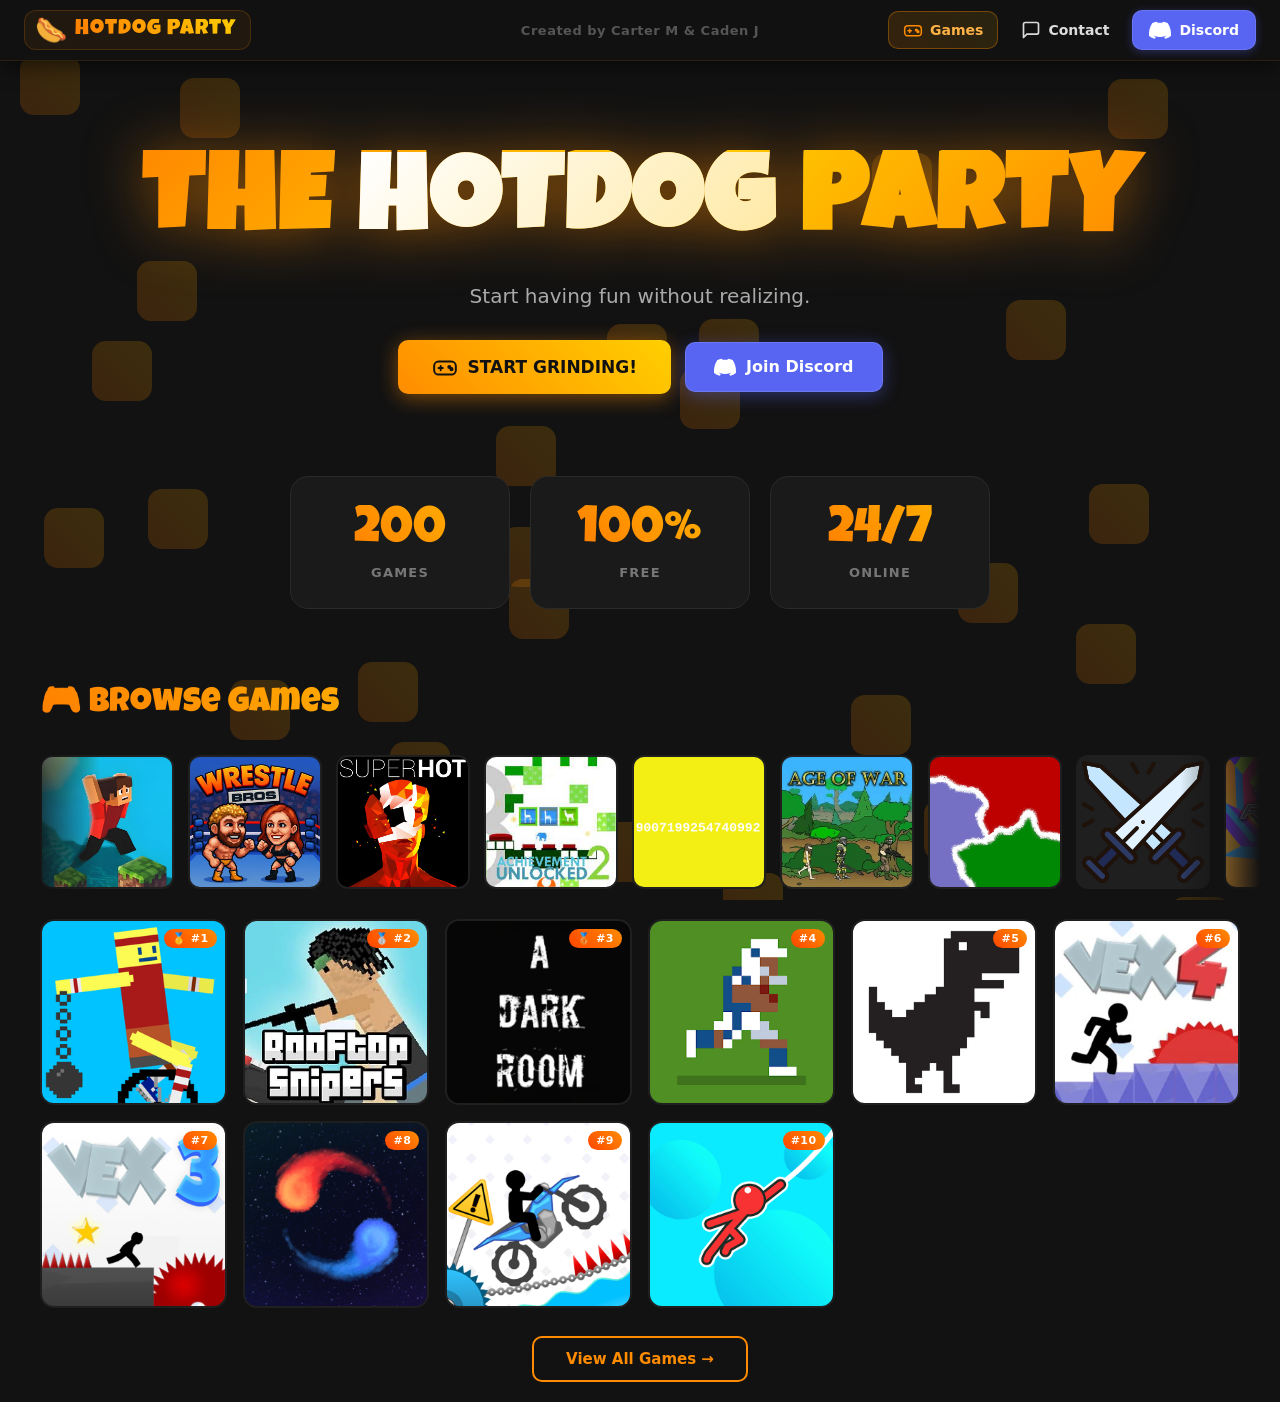
<file: index.html>
<!DOCTYPE html>
<html lang="en">
<head>
<meta charset="UTF-8">
<title>Hotdog Party</title>
<link rel="icon" href="favicon.png">
<link href="https://fonts.googleapis.com/css2?family=Luckiest+Guy&display=swap" rel="stylesheet">
<style>
body{margin:0;padding-top:90px;font-family:"Segoe UI",system-ui,sans-serif;background:#121212;color:white;overflow-x:hidden;}
.bg{position:fixed;top:0;left:0;width:100%;height:100%;z-index:-1;overflow:hidden;}
.shape{position:absolute;width:60px;height:60px;background:linear-gradient(45deg,#ff7b00,#ffae00);opacity:.18;border-radius:14px;animation:float 18s linear infinite;}
@keyframes float{0%{transform:translateY(0) rotate(0)}50%{transform:translateY(-70px) rotate(180deg)}100%{transform:translateY(0) rotate(360deg)}}

/* TOPBAR */
.topbar{position:fixed;top:0;left:0;width:100%;background:rgba(18,18,18,.97);backdrop-filter:blur(12px);padding:10px 24px;display:flex;align-items:center;justify-content:space-between;box-shadow:0 2px 24px rgba(0,0,0,.7);box-sizing:border-box;z-index:1000;border-bottom:1px solid rgba(255,140,0,.12);}
.top-center{position:absolute;left:50%;transform:translateX(-50%);font-size:13px;font-weight:600;color:#555;pointer-events:none;letter-spacing:.5px;}
.top-left{display:flex;align-items:center;cursor:pointer;background:rgba(255,140,0,.07);border:1px solid rgba(255,140,0,.18);border-radius:12px;padding:6px 14px 6px 10px;transition:.2s;text-decoration:none;}
.top-left:hover{background:rgba(255,140,0,.14);border-color:rgba(255,140,0,.35);box-shadow:0 0 14px rgba(255,140,0,.15);}
.logo-emoji{font-size:26px;animation:bounce 2s infinite;line-height:1;margin-right:8px;}
@keyframes bounce{0%,100%{transform:translateY(0)}50%{transform:translateY(-5px)}}
.header-text{font-family:'Luckiest Guy';font-size:22px;background:linear-gradient(45deg,#ff7b00,#ffcc00);-webkit-background-clip:text;-webkit-text-fill-color:transparent;letter-spacing:1px;}
.nav-right{display:flex;align-items:center;gap:8px;flex-wrap:wrap;}
.nav-btn{display:flex;align-items:center;gap:7px;padding:8px 14px;border-radius:10px;text-decoration:none;color:#ddd;font-weight:600;font-size:14px;transition:.2s;cursor:pointer;border:1px solid transparent;}
.nav-btn:hover{background:#1e1e1e;border-color:#333;color:white;}
.nav-btn svg{width:20px;height:20px;opacity:.85;}
.games-nav-btn{background:linear-gradient(45deg,rgba(255,140,0,.15),rgba(255,200,0,.1));border-color:rgba(255,140,0,.35)!important;color:#ffb347;font-weight:700;}
.games-nav-btn svg{opacity:1;color:#ff8c00;}
.games-nav-btn:hover{background:linear-gradient(45deg,rgba(255,140,0,.28),rgba(255,200,0,.18))!important;border-color:#ff8c00!important;color:#ffd000!important;box-shadow:0 0 14px rgba(255,140,0,.3);}
.discord-btn{display:flex;align-items:center;gap:8px;background:#5865F2;padding:8px 16px;border-radius:10px;color:white;text-decoration:none;font-weight:700;font-size:14px;border:1px solid rgba(255,255,255,.1);transition:.2s;box-shadow:0 2px 10px rgba(88,101,242,.35);}
.discord-btn svg{width:22px;height:22px;}
.discord-btn:hover{background:#ff8c00;box-shadow:0 0 16px rgba(255,140,0,.5);}

/* HOME */
.hero{text-align:center;padding:60px 20px 30px;}
.hero h1{font-family:'Luckiest Guy';font-size:clamp(56px,10vw,110px);margin:0;line-height:1.05;background:linear-gradient(135deg,#ff7b00 0%,#ffcc00 50%,#ff7b00 100%);-webkit-background-clip:text;-webkit-text-fill-color:transparent;filter:drop-shadow(0 4px 28px rgba(255,140,0,.5));letter-spacing:3px;}
.hero h1 .white{background:linear-gradient(135deg,#ffffff,#ffe8a0);-webkit-background-clip:text;-webkit-text-fill-color:transparent;}
.hero p{font-size:20px;color:#aaa;margin:18px 0 32px;}
.hero-btns{display:flex;gap:14px;justify-content:center;flex-wrap:wrap;align-items:center;}
.start-btn{display:inline-flex;align-items:center;padding:14px 34px;border:none;background:linear-gradient(45deg,#ff8c00,#ffd000);color:#111;font-weight:900;font-size:17px;border-radius:10px;cursor:pointer;transition:.2s;box-shadow:0 4px 20px rgba(255,140,0,.45);text-decoration:none;}
.start-btn:hover{transform:scale(1.06);box-shadow:0 6px 28px rgba(255,140,0,.65);}
.discord-hero-btn{display:inline-flex;align-items:center;gap:10px;padding:13px 28px;background:#5865F2;border:1px solid rgba(255,255,255,.12);border-radius:10px;color:#fff;font-weight:800;font-size:16px;text-decoration:none;transition:.2s;box-shadow:0 4px 18px rgba(88,101,242,.4);}
.discord-hero-btn svg{width:22px;height:22px;flex-shrink:0;}
.discord-hero-btn:hover{background:#ff8c00;box-shadow:0 6px 26px rgba(255,140,0,.5);transform:scale(1.05);}

.stats{display:flex;justify-content:center;gap:20px;flex-wrap:wrap;margin:52px 0 16px;}
.stat-card{background:#1a1a1a;border:1px solid #2a2a2a;border-radius:18px;padding:28px 44px;text-align:center;min-width:130px;transition:.25s;}
.stat-card:hover{border-color:#ff8c00;box-shadow:0 0 20px rgba(255,140,0,.2);transform:translateY(-4px);}
.stat-num{font-family:'Luckiest Guy';font-size:52px;background:linear-gradient(45deg,#ff7b00,#ffae00);-webkit-background-clip:text;-webkit-text-fill-color:transparent;line-height:1;}
.stat-label{font-size:13px;color:#777;margin-top:8px;font-weight:700;text-transform:uppercase;letter-spacing:1.2px;}

.section-title{font-family:'Luckiest Guy';font-size:34px;margin:54px 0 20px;background:linear-gradient(45deg,#ff7b00,#ffae00);-webkit-background-clip:text;-webkit-text-fill-color:transparent;display:inline-block;padding:0 40px;}

/* BELT */
.belt-wrapper{position:relative;overflow:hidden;margin:0;padding:10px 0;}
.belt-wrapper::before,.belt-wrapper::after{content:'';position:absolute;top:0;bottom:0;width:100px;z-index:2;pointer-events:none;}
.belt-wrapper::before{left:0;background:linear-gradient(to right,#121212 20%,transparent);}
.belt-wrapper::after{right:0;background:linear-gradient(to left,#121212 20%,transparent);}
.belt-track{display:flex;gap:14px;width:max-content;animation:beltScroll 80s linear infinite;padding:4px 40px;}
.belt-wrapper:hover .belt-track{animation-play-state:paused;}
@keyframes beltScroll{0%{transform:translateX(0)}100%{transform:translateX(-50%)}}
.belt-card{position:relative;width:130px;height:130px;border-radius:12px;overflow:hidden;cursor:pointer;background:#1f1f1f;flex-shrink:0;transition:.2s;border:2px solid transparent;text-decoration:none;display:block;}
.belt-card:hover{transform:scale(1.08);border-color:#ff8c00;box-shadow:0 0 16px rgba(255,140,0,.4);}
.belt-card img{width:100%;height:100%;object-fit:cover;}
.belt-title{position:absolute;bottom:0;width:100%;text-align:center;background:linear-gradient(to top,rgba(0,0,0,.88) 0%,rgba(0,0,0,.45) 60%,rgba(0,0,0,0) 100%);padding:26px 6px 7px;opacity:0;transition:.22s;font-size:12px;font-weight:600;box-sizing:border-box;color:white;}
.belt-card:hover .belt-title{opacity:1;}

/* FEATURED GRID */
.featured-grid{display:grid;grid-template-columns:repeat(auto-fill,minmax(160px,1fr));gap:16px;margin:16px 40px 28px;}
.featured-game{position:relative;aspect-ratio:1/1;border-radius:14px;overflow:hidden;cursor:pointer;background:#1f1f1f;transition:.22s;border:2px solid transparent;text-decoration:none;display:block;}
.featured-game:hover{transform:scale(1.06);border-color:#ff8c00;box-shadow:0 0 22px rgba(255,140,0,.38);}
.featured-game img{width:100%;height:100%;object-fit:cover;}
.featured-game .ftitle{position:absolute;bottom:0;width:100%;text-align:center;background:linear-gradient(to top,rgba(0,0,0,.88) 0%,rgba(0,0,0,.45) 50%,rgba(0,0,0,0) 100%);padding:32px 8px 10px;opacity:0;transition:.25s;font-weight:600;font-size:14px;box-sizing:border-box;color:white;}
.featured-game:hover .ftitle{opacity:1;}
.hot-badge{position:absolute;top:8px;right:8px;background:linear-gradient(45deg,#ff4500,#ff8c00);color:white;font-size:11px;font-weight:800;padding:3px 8px;border-radius:20px;text-transform:uppercase;letter-spacing:.5px;white-space:nowrap;}

.view-all-btn{display:block;width:fit-content;margin:8px auto 20px;padding:12px 32px;border:2px solid #ff8c00;background:transparent;color:#ff8c00;font-weight:700;font-size:15px;border-radius:10px;cursor:pointer;transition:.2s;text-decoration:none;}
.view-all-btn:hover{background:#ff8c00;color:#111;}

/* SCROLL TO TOP */
.scroll-top{position:fixed;bottom:28px;right:28px;width:46px;height:46px;background:linear-gradient(45deg,#ff8c00,#ffd000);border:none;border-radius:12px;cursor:pointer;display:flex;align-items:center;justify-content:center;box-shadow:0 4px 18px rgba(255,140,0,.5);opacity:0;pointer-events:none;transform:translateY(12px);transition:opacity .25s,transform .25s;z-index:999;}
.scroll-top.visible{opacity:1;pointer-events:auto;transform:translateY(0);}
.scroll-top:hover{transform:translateY(-3px);box-shadow:0 6px 24px rgba(255,140,0,.7);}
.scroll-top svg{width:22px;height:22px;color:#111;pointer-events:none;}
</style>
</head>
<body>

<div class="bg" id="bg"></div>

<div class="topbar">
  <div class="top-center">Created by Carter M & Caden J</div>
  <a class="top-left" href="index.html">
    <div class="logo-emoji">🌭</div>
    <div class="header-text">Hotdog Party</div>
  </a>
  <div class="nav-right">
    <a class="nav-btn games-nav-btn" href="games.html">
      <svg viewBox="0 0 24 24" fill="none" stroke="currentColor" stroke-width="1.8" stroke-linecap="round" stroke-linejoin="round"><rect x="2" y="7" width="20" height="12" rx="4"/><path d="M8 11v4M6 13h4"/><circle cx="16" cy="12" r="1" fill="currentColor"/><circle cx="18" cy="14" r="1" fill="currentColor"/></svg>
      Games
    </a>
    <a class="nav-btn" href="contact.html">
      <svg viewBox="0 0 24 24" fill="none" stroke="white" stroke-width="2" stroke-linecap="round" stroke-linejoin="round"><path d="M21 15a2 2 0 01-2 2H7l-4 4V5a2 2 0 012-2h14a2 2 0 012 2z"/></svg>
      Contact
    </a>
    <a href="https://discord.gg/3y28DJYaVY" target="_blank" class="discord-btn">
      <svg viewBox="0 0 127.14 96.36"><path fill="white" d="M107.7,8.07A105.15,105.15,0,0,0,81.47,0a72.06,72.06,0,0,0-3.36,6.83A97.68,97.68,0,0,0,49,6.83,72.37,72.37,0,0,0,45.64,0,105.89,105.89,0,0,0,19.39,8.09C2.79,33.64-1.71,58.52.54,83.06a105.73,105.73,0,0,0,32.17,16.3,77.7,77.7,0,0,0,6.89-11.14,68.42,68.42,0,0,1-10.85-5.18c.91-.67,1.8-1.36,2.66-2.07a75.48,75.48,0,0,0,64.32,0c.87.71,1.76,1.4,2.66,2.07a68.68,68.68,0,0,1-10.87,5.19,77.23,77.23,0,0,0,6.9,11.13A105.25,105.25,0,0,0,126.6,83C129.2,54.59,122.2,30,107.7,8.07Z"/></svg>
      Discord
    </a>
  </div>
</div>

<div class="hero">
  <h1>THE <span class="white">HOTDOG</span> PARTY</h1>
  <p>Start having fun without realizing.</p>
  <div class="hero-btns">
    <a class="start-btn" href="games.html">
      <svg viewBox="0 0 24 24" fill="none" stroke="currentColor" stroke-width="1.8" stroke-linecap="round" stroke-linejoin="round" style="width:26px;height:26px;vertical-align:middle;margin-right:10px;color:#111"><rect x="2" y="7" width="20" height="12" rx="4"/><path d="M8 11v4M6 13h4"/><circle cx="16" cy="12" r="1" fill="#111"/><circle cx="18" cy="14" r="1" fill="#111"/></svg>
      START GRINDING!
    </a>
    <a href="https://discord.gg/3y28DJYaVY" target="_blank" class="discord-hero-btn">
      <svg viewBox="0 0 127.14 96.36"><path fill="white" d="M107.7,8.07A105.15,105.15,0,0,0,81.47,0a72.06,72.06,0,0,0-3.36,6.83A97.68,97.68,0,0,0,49,6.83,72.37,72.37,0,0,0,45.64,0,105.89,105.89,0,0,0,19.39,8.09C2.79,33.64-1.71,58.52.54,83.06a105.73,105.73,0,0,0,32.17,16.3,77.7,77.7,0,0,0,6.89-11.14,68.42,68.42,0,0,1-10.85-5.18c.91-.67,1.8-1.36,2.66-2.07a75.48,75.48,0,0,0,64.32,0c.87.71,1.76,1.4,2.66,2.07a68.68,68.68,0,0,1-10.87,5.19,77.23,77.23,0,0,0,6.9,11.13A105.25,105.25,0,0,0,126.6,83C129.2,54.59,122.2,30,107.7,8.07Z"/></svg>
      Join Discord
    </a>
  </div>
</div>

<div class="stats">
  <div class="stat-card"><div class="stat-num" id="stat-games">60+</div><div class="stat-label">Games</div></div>
  <div class="stat-card"><div class="stat-num">100%</div><div class="stat-label">Free</div></div>
  <div class="stat-card"><div class="stat-num">24/7</div><div class="stat-label">Online</div></div>
</div>

<div class="section-title">🎮 Browse Games</div>
<div class="belt-wrapper"><div class="belt-track" id="belt-track"></div></div>

<div class="featured-grid" id="featured-games"></div>
<a class="view-all-btn" href="games.html">View All Games →</a>

<button class="scroll-top" id="scrollTopBtn" onclick="window.scrollTo({top:0,behavior:'smooth'})">
  <svg viewBox="0 0 24 24" fill="none" stroke="currentColor" stroke-width="2.5" stroke-linecap="round" stroke-linejoin="round"><polyline points="18 15 12 9 6 15"/></svg>
</button>

<script>
const FB_URL = "https://hotdog-party-61e77-default-rtdb.firebaseio.com/plays"

function shuffle(arr) { return [...arr].sort(() => Math.random() - 0.5) }

function gameURL(game) {
  return "game.html?path=" + encodeURIComponent(game.path) +
         "&name=" + encodeURIComponent(game.name) +
         "&icon=" + encodeURIComponent(game.icon)
}

function renderBelt(games) {
  const track = document.getElementById("belt-track")
  const items = [...shuffle(games), ...shuffle(games)]
  track.innerHTML = items.map(game =>
    `<a class="belt-card" href="${gameURL(game)}">
      <img src="${game.icon}" alt="${game.name}">
      <div class="belt-title">${game.name}</div>
    </a>`
  ).join("")
}

function renderFeatured(games) {
  const container = document.getElementById("featured-games")
  container.innerHTML = ""
  games.slice(0, 10).forEach((game, i) => {
    const badge = i === 0 ? '<div class="hot-badge">🥇 #1</div>'
                : i === 1 ? '<div class="hot-badge">🥈 #2</div>'
                : i === 2 ? '<div class="hot-badge">🥉 #3</div>'
                : `<div class="hot-badge">#${i+1}</div>`
    const a = document.createElement("a")
    a.className = "featured-game"
    a.href = gameURL(game)
    a.innerHTML = `<img src="${game.icon}">${badge}<div class="ftitle">${game.name}</div>`
    container.appendChild(a)
  })
}

async function loadGames() {
  try {
    const res = await fetch("games.json")
    const games = await res.json()
    document.getElementById("stat-games").textContent = games.length
    renderBelt(games)

    try {
      const lbRes = await fetch(FB_URL + ".json")
      const lbData = await lbRes.json()
      if (lbData) {
        const featured = Object.values(lbData)
          .filter(e => e && e.count && e.path)
          .sort((a, b) => b.count - a.count)
          .map(e => games.find(g => g.path === e.path))
          .filter(Boolean)
          .slice(0, 10)
        renderFeatured(featured)
      } else {
        renderFeatured(shuffle(games).slice(0, 10))
      }
    } catch {
      renderFeatured(shuffle(games).slice(0, 10))
    }
  } catch(e) {
    console.error("Could not load games.json:", e)
  }
}

loadGames()

// Background shapes
const bg = document.getElementById("bg")
for (let i = 0; i < 30; i++) {
  const shape = document.createElement("div")
  shape.className = "shape"
  shape.style.left = Math.random() * 100 + "%"
  shape.style.top = Math.random() * 100 + "%"
  shape.style.animationDuration = (Math.random() * 20 + 10) + "s"
  bg.appendChild(shape)
}

window.addEventListener("scroll", () => {
  document.getElementById("scrollTopBtn").classList.toggle("visible", window.scrollY > 300)
})
</script>
</body>
</html>
</file>
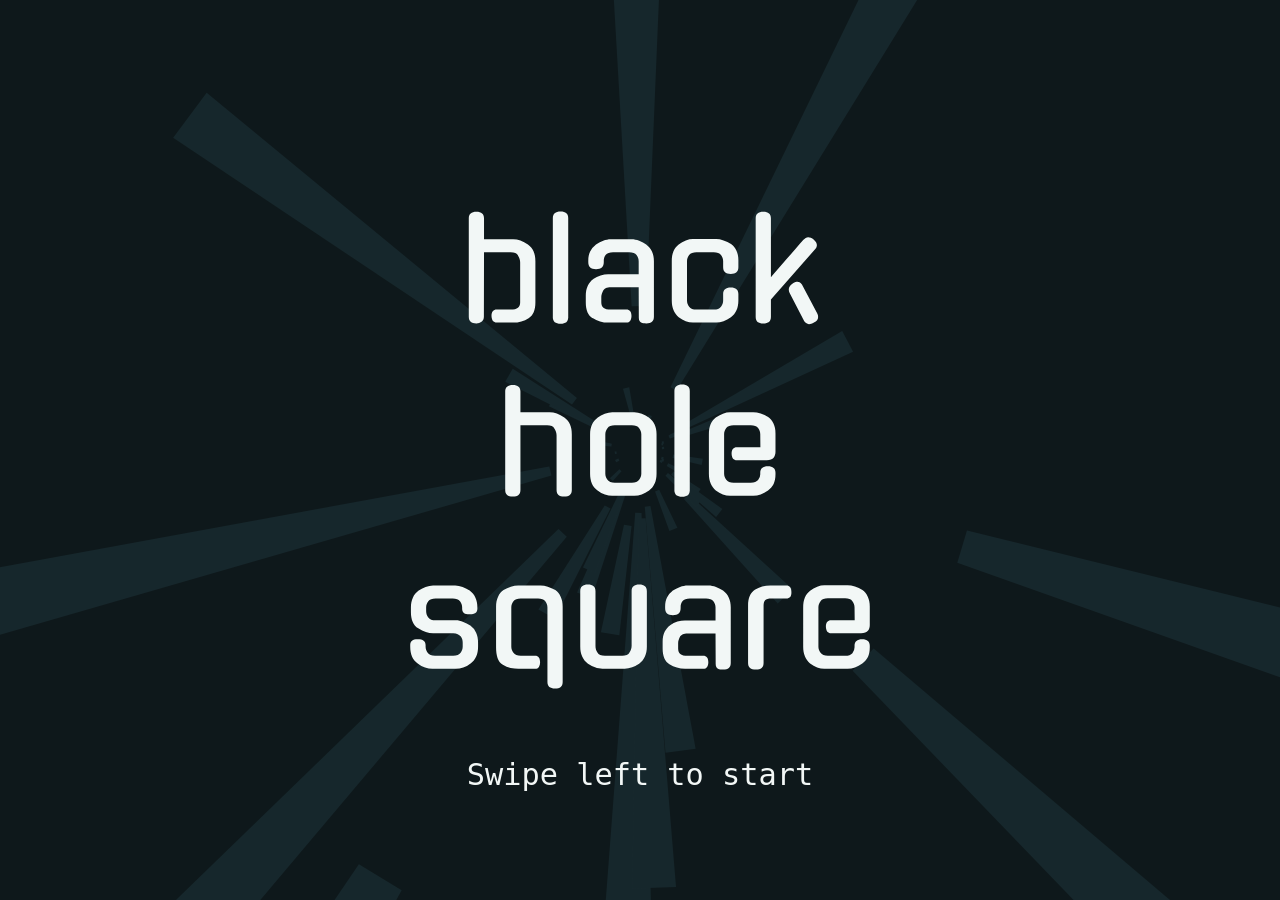
<file: games/blackholesquare/index.html>
<!DOCTYPE html>
<html lang="en">
  <head>
    <meta charset="utf-8" />
    <title>Black Hole Square</title>
    <meta name="description" content="Clean the universe!" />
    <meta name="author" content="Quinten" />
    <meta name="monetization" content="$ilp.uphold.com/N3GyWXpENLq4" />
    <meta name="viewport" content="initial-scale=1,width=device-width" />
    <link rel="manifest" href="manifest.json" />
    <meta name="theme-color" content="#0E181B" />
    <meta name="apple-mobile-web-app-capable" content="yes" />
    <meta name="apple-mobile-web-app-status-bar-style" content="black-translucent" />
    <link rel="icon" type="image/png" href="icon.png" />
    <link rel="apple-touch-icon" href="icon.png" />
    <style>
      body {
        background-color: #0e181b;
        margin: 0;
      }
      canvas {
        display: block;
      }
    </style>
  </head>
  <body>
    <script>
      (() => {
        var e = {
            2895: (e, t, a) => {
              var o = {
                "./arrowdown.json": 7882,
                "./arrowleft.json": 926,
                "./arrowright.json": 8166,
                "./arrowup.json": 947,
                "./bgcut.json": 9192,
                "./blackhole.json": 7761,
                "./blanksquare.json": 2492,
                "./canvas.json": 3961,
                "./fillrect.json": 8298,
                "./home.json": 4999,
                "./levels.json": 9387,
                "./maintitle.json": 8537,
                "./mask.json": 4726,
                "./neutronstar.json": 2318,
                "./pointer.json": 7865,
                "./position.json": 9043,
                "./progress.json": 511,
                "./puzzle.json": 37,
                "./size.json": 1736,
                "./state.json": 4135,
                "./statemachine.json": 9094,
                "./text.json": 8054,
                "./tunnel.json": 7893,
                "./xsquare.json": 2224,
              };
              function r(e) {
                var t = s(e);
                return a(t);
              }
              function s(e) {
                if (!a.o(o, e)) {
                  var t = new Error("Cannot find module '" + e + "'");
                  throw ((t.code = "MODULE_NOT_FOUND"), t);
                }
                return o[e];
              }
              (r.keys = function () {
                return Object.keys(o);
              }),
                (r.resolve = s),
                (e.exports = r),
                (r.id = 2895);
            },
            588: (e, t, a) => {
              "use strict";
              let o = {};
              var r;
              (r = a(106)).keys().forEach((e) => {
                let t = e.replace(/\.\/([^\/]+)\.js$/, "$1");
                o[t] = r(e).default;
              });
              const s = Object.freeze({
                process: (e, t, a, r) => {
                  t.forEach((t) => {
                    let s = e[t];
                    Object.keys(s).forEach((t) => {
                      void 0 !== o[t] && o[t].update(e, s, a, r);
                    });
                  });
                },
              });
              let n = {};
              ((e) => {
                e.keys().forEach((t) => {
                  let a = t.replace(/\.\/([^\/]+)\.js$/, "$1");
                  n[a] = e(t).default;
                });
              })(a(8293));
              let i = {};
              ((e) => {
                e.keys().forEach((t) => {
                  let a = t.replace(/\.\/([^\/]+)\.js$/, "$1");
                  i[a] = e(t).default;
                });
              })(a(2098));
              const c = Object.freeze({
                process: (e, t, a, o, r) => {
                  t.forEach((t) => {
                    let s = e[t];
                    a.save(),
                      a.scale(e.game.canvas.zoom, e.game.canvas.zoom),
                      Object.keys(s).forEach((t) => {
                        void 0 !== i[t] && i[t].transform(e, s, a, o, r);
                      }),
                      Object.keys(s).forEach((t) => {
                        void 0 !== n[t] && n[t].draw(e, s, a, o, r);
                      }),
                      a.restore();
                  });
                },
              });
              let l = 1,
                u = 1,
                p = 0,
                d = 0,
                h = 0,
                v = 0;
              const f = Object.freeze({
                resize: (e, t) => {
                  (h === window.innerWidth && v === window.innerHeight) ||
                    ((h = window.innerWidth),
                    (v = window.innerHeight),
                    (t.style.width = h + "px"),
                    (t.style.height = v + "px"),
                    (t.width = h * window.devicePixelRatio),
                    (t.height = v * window.devicePixelRatio),
                    (e.canvas.w = t.width),
                    (e.canvas.h = t.height),
                    (l = e.canvas.tW / e.canvas.tH),
                    (u = e.canvas.w / e.canvas.h),
                    l < u
                      ? ((e.canvas.zoom = e.canvas.h / e.canvas.tH), (e.canvas.gH = e.canvas.tH), (e.canvas.gW = (e.canvas.tH * e.canvas.w) / e.canvas.h))
                      : ((e.canvas.zoom = e.canvas.w / e.canvas.tW), (e.canvas.gW = e.canvas.tW), (e.canvas.gH = (e.canvas.tW * e.canvas.h) / e.canvas.w)),
                    (p = (e.canvas.gW - e.canvas.tW) / 2),
                    (d = (e.canvas.gH - e.canvas.tH) / 2),
                    (e.canvas.gX = p),
                    (e.canvas.gY = d));
                },
              });
              var g = a(5378);
              const m = Object.freeze({
                add: (e, t) => {
                  let a,
                    o,
                    r,
                    s,
                    n,
                    i,
                    c = e.pointer,
                    l = !1,
                    u = (e, t) => {
                      (c.x = e), (c.y = t), (c.downX = e), (c.downY = t), (c.justDown = !0), (c.isDown = !0), (l = !1);
                    },
                    p = (e, t) => {
                      (c.x = e), (c.y = t);
                    },
                    d = (e, t) => {
                      l ? (l = !1) : ((c.x = e), (c.y = t), (c.justUp = !0), (c.isDown = !1));
                    };
                  t.addEventListener("mousedown", (c) => {
                    (a = t.getBoundingClientRect()), (o = a.left), (r = a.top), (s = e.canvas.zoom / window.devicePixelRatio), (n = (c.clientX - o) / s), (i = (c.clientY - r) / s), u(n, i);
                  }),
                    t.addEventListener("touchstart", (c) => {
                      c.preventDefault(),
                        (a = t.getBoundingClientRect()),
                        (o = a.left),
                        (r = a.top),
                        (s = e.canvas.zoom / window.devicePixelRatio),
                        (n = (c.changedTouches[0].clientX - o) / s),
                        (i = (c.changedTouches[0].clientY - r) / s),
                        u(n, i),
                        g.Z.playSong({ melody: ["8-"] });
                    }),
                    t.addEventListener("mousemove", (c) => {
                      (a = t.getBoundingClientRect()), (o = a.left), (r = a.top), (s = e.canvas.zoom / window.devicePixelRatio), (n = (c.clientX - o) / s), (i = (c.clientY - r) / s), p(n, i);
                    }),
                    t.addEventListener("touchmove", (c) => {
                      c.preventDefault(),
                        (a = t.getBoundingClientRect()),
                        (o = a.left),
                        (r = a.top),
                        (s = e.canvas.zoom / window.devicePixelRatio),
                        (n = (c.changedTouches[0].clientX - o) / s),
                        (i = (c.changedTouches[0].clientY - r) / s),
                        p(n, i);
                    }),
                    t.addEventListener("mouseup", (c) => {
                      (a = t.getBoundingClientRect()), (o = a.left), (r = a.top), (s = e.canvas.zoom / window.devicePixelRatio), (n = (c.clientX - o) / s), (i = (c.clientY - r) / s), d(n, i);
                    }),
                    t.addEventListener("touchend", (c) => {
                      c.preventDefault(), (a = t.getBoundingClientRect()), (o = a.left), (r = a.top), (s = e.canvas.zoom / window.devicePixelRatio), (n = c.changedTouches[0].clientX / s), (i = c.changedTouches[0].clientY / s), d(n, i);
                    }),
                    t.addEventListener("mouseout", (e) => {
                      c.isDown && ((c.justUp = !0), (c.isDown = !1));
                    }),
                    t.addEventListener("mouseenter", (e) => {
                      l = !0;
                    });
                },
              });
              var z = a(8520);
              document.monetization &&
                document.monetization.addEventListener("monetizationstart", (e) => {
                  z.Z.save("payed", !0);
                });
              const x = Object.freeze({
                  setup: (e) => {
                    let t,
                      a = e.game,
                      o = document.createElement("canvas");
                    t = o.getContext("2d");
                    let r = document.querySelector(a.canvas.parentSelector);
                    f.resize(a, o), r.appendChild(o), m.add(a, o);
                    let n = 0,
                      i = 0,
                      l = (r) => {
                        (i = r - n), (n = r), f.resize(a, o);
                        let u = a.pointer.pointing;
                        a.pointer.pointing = !1;
                        let p = [],
                          d = [];
                        a.statemachine.active.forEach((t) => {
                          let a = e[t];
                          void 0 !== a.state && ((p = [...p, ...a.state.updates]), (d = [...d, ...a.state.draws]));
                        }),
                          s.process(e, p, r, i),
                          (a.pointer.justDown = !1),
                          (a.pointer.justUp = !1),
                          u && !a.pointer.pointing ? (o.style.cursor = "default") : !u && a.pointer.pointing && (o.style.cursor = "pointer"),
                          t.clearRect(0, 0, a.canvas.w, a.canvas.h),
                          c.process(e, d, t, r, i),
                          requestAnimationFrame(l);
                      };
                    l(0);
                  },
                }),
                w = JSON.parse(
                  '{"game":{"canvas":{"w":320,"h":416,"tW":320,"tH":416,"gW":320,"gH":416,"oX":-13312,"oY":48,"gX":0,"gY":48,"zoom":1,"parentSelector":"body"},"statemachine":{"active":["level","controls"]},"pointer":{"x":0,"y":0,"justDown":false,"justUp":false,"isDown":false},"levels":{"sequence":["titlescreen","startscreen","click","wait","push","move","tango","substitute","wander","double","conflict","extract","grab","twin","snare","sink","support","ad"],"wm":["titlescreen","startscreen","click","wait","push","move","tango","substitute","wander","double","conflict","extract","grab","twin","snare","sink","support","ty","snatch","swivel","turmoil","end"],"current":0}},"titlescreen":{"puzzle":{"grid":[],"init":true,"taps":"","text":["","","","","","","","","","","","","","Swipe left to start"],"lT":" ","rT":" ","noBoard":true}},"maintitle":{"maintitle":{},"position":{"x":-160,"y":-208,"origin":"center"}},"startscreen":{"puzzle":{"grid":[],"init":true,"taps":"","text":["Welcome to Black Hole Square!","Clean up all the other squares","in the universe. Just tap them","and see what happens.","","Swipe right to reset a puzzle","or go back to the old ones.","Swipe left to skip a puzzle.","","Swipe left for first puzzle!"],"lT":"Wrong way","rT":"Let\'s puzzle"}},"ad":{"puzzle":{"grid":[],"init":true,"taps":"","text":["The edge of the universe...","","Thank you for playing!","","Did you know you could","unlock 3 bonus puzzles","when you support this game","through Web Monetization?"],"rT":"Not too dark here"}},"ty":{"puzzle":{"grid":[],"init":true,"taps":"","text":["Thank you","for supporting this game","through Web Monetization.","","The next 3 puzzles are only","for WM supporters.","","Swipe left for bonus puzzles"],"lT":"Free puzzles","rT":"Bonus puzzles"}},"end":{"puzzle":{"grid":[],"init":true,"taps":"","text":["The edge of the universe...","","Thank you for playing!"],"rT":"Just dark here"}},"substitute":{"puzzle":{"grid":[0,0,0,0,0,0,0,0,6,0,0,0,0,5,2,2,1,0,0,0,1,2,0,0,0,0,0,1,0,0,0,0,0,0,0,0],"init":true,"taps":6}},"double":{"puzzle":{"grid":[0,0,0,0,0,0,0,0,0,0,0,0,0,1,2,7,7,0,0,0,4,0,0,0,0,0,0,0,0,0,0,0,0,0,0,0],"init":true,"taps":5}},"move":{"puzzle":{"grid":[0,0,0,0,0,0,0,0,6,0,0,0,0,0,2,0,0,0,0,1,2,2,7,0,0,0,1,0,0,0,0,0,0,0,0,0],"init":true,"taps":5}},"click":{"puzzle":{"grid":[0,0,0,0,0,0,0,0,5,0,1,0,0,0,0,0,0,0,0,0,0,0,0,0,0,1,0,7,0,0,0,0,0,0,0,0],"init":true,"taps":4}},"wait":{"puzzle":{"grid":[0,0,0,0,0,0,0,0,5,0,1,0,0,0,0,0,0,0,0,0,0,0,0,0,0,0,0,4,0,0,0,0,0,0,0,0],"init":true,"taps":5}},"push":{"puzzle":{"grid":[0,0,0,0,0,0,0,0,0,1,0,0,0,0,0,2,0,0,0,5,0,0,1,0,0,0,4,0,0,0,0,0,0,0,0,0],"init":true,"taps":6}},"extract":{"puzzle":{"grid":[0,0,0,0,0,0,0,0,6,0,0,0,0,0,2,0,0,0,0,0,3,7,0,0,0,0,1,0,0,0,0,0,0,0,0,0],"init":true,"taps":5}},"grab":{"puzzle":{"grid":[0,0,0,0,0,0,0,0,0,0,1,0,0,0,0,0,2,0,5,3,2,2,2,1,0,0,0,4,0,0,0,0,0,0,0,0],"init":true,"taps":9}},"snare":{"puzzle":{"grid":[0,0,0,0,0,0,0,6,1,6,1,0,5,2,3,3,2,1,0,1,4,1,4,0,0,0,0,0,0,0,0,0,0,0,0,0],"init":true,"taps":9}},"twin":{"puzzle":{"grid":[0,0,0,0,0,0,0,0,1,0,0,0,0,5,2,0,0,0,0,0,3,7,0,0,0,1,2,3,7,0,0,0,4,0,0,0],"init":true,"taps":11}},"tango":{"puzzle":{"grid":[0,0,0,0,0,0,0,0,1,0,0,0,0,5,6,0,0,0,0,0,0,4,7,0,0,0,0,1,0,0,0,0,0,0,0,0],"init":true,"taps":6}},"snatch":{"puzzle":{"grid":[0,0,0,0,0,0,0,6,0,0,0,0,0,5,3,3,7,0,0,0,0,0,8,0,0,0,0,0,4,0,0,0,0,0,0,0],"init":true,"taps":12}},"turmoil":{"puzzle":{"grid":[0,6,0,0,6,0,0,2,0,0,8,0,0,0,3,7,0,0,0,0,5,5,0,0,8,0,0,0,0,2,4,0,0,0,0,4],"init":true,"taps":20}},"sink":{"puzzle":{"grid":[0,0,0,0,0,0,0,0,0,6,0,0,0,0,5,0,0,0,0,0,0,8,0,0,0,0,5,0,0,0,0,0,0,0,0,0],"init":true,"taps":6}},"swivel":{"puzzle":{"grid":[0,0,6,0,0,0,0,0,6,8,0,0,0,0,0,0,3,7,5,2,0,0,0,0,0,0,0,8,0,0,0,0,0,4,0,0],"init":true,"taps":14}},"wander":{"puzzle":{"grid":[0,0,0,0,1,0,1,0,2,0,0,0,0,6,0,0,0,0,0,5,0,0,7,0,0,0,0,4,0,1,0,1,0,0,0,0],"init":true,"taps":15}},"support":{"puzzle":{"grid":[0,0,0,0,0,0,0,1,0,0,0,0,0,0,7,0,0,0,0,0,0,0,0,0,0,1,0,8,7,0,0,0,4,0,0,0],"init":true,"taps":8}},"conflict":{"puzzle":{"grid":[0,0,0,0,0,0,0,0,0,6,0,0,0,1,2,5,0,0,0,0,0,7,2,1,0,0,0,4,0,0,0,0,0,1,0,0],"init":true,"taps":10}},"level":{"state":{"draws":[],"updates":["titlescreen"]}},"controls":{"state":{"draws":["bgcut","bgout","feedback","tunnel","tapstext","titletext","progress"],"updates":["progress"]}},"tapstext":{"position":{"x":296,"y":44,"origin":"game"},"text":{"text":"","align":"right"}},"titletext":{"position":{"x":24,"y":44,"origin":"game"},"text":{"text":""}},"feedback":{"position":{"x":0,"y":0,"origin":"center"},"text":{"text":"","align":"center","behind":true,"base":"middle"}},"bgcut":{"position":{"x":16,"y":64,"origin":"game"},"bgcut":{"fill":"#1F363D"}},"bgout":{"position":{"x":16,"y":68,"origin":"game"},"bgcut":{"fill":"#16272C"}},"tunnel":{"tunnel":{"fill":"#16272C"}},"progress":{"position":{"x":0,"y":160,"origin":"center"},"progress":{"dots":[]}}}'
                );
              let y = z.Z.load("current");
              if (void 0 !== y) {
                w.game.levels.current = y;
                let e = (z.Z.load("payed") ? w.game.levels.wm : w.game.levels.sequence)[y];
                w.level.state.updates = [e];
              }
              x.setup(w),
                "serviceWorker" in navigator &&
                  window.addEventListener("load", (e) => {
                    navigator.serviceWorker.register("./sw.js").then(
                      (e) => {},
                      (e) => {}
                    );
                  });
            },
            8520: (e, t, a) => {
              "use strict";
              a.d(t, { Z: () => n });
              const o = JSON.parse('{"u2":"Black Hole Square"}');
              let r = {},
                s = localStorage.getItem(o.u2 + " Data");
              null !== s && (r = JSON.parse(s));
              const n = Object.freeze({
                save: (e, t) => {
                  (r[e] = t), localStorage.setItem(o.u2 + " Data", JSON.stringify(r));
                },
                load: (e) => r[e],
              });
            },
            6988: (e, t, a) => {
              "use strict";
              a.r(t), a.d(t, { default: () => r });
              var o = a(8657);
              const r = Object.freeze({
                draw: (e, t, a) => {
                  o.default.draw(e, t, a);
                  let r = new Path2D(
                    "M24 25.757l-9.879-9.878a3 3 0 00-4.242 4.242l12 12 .027.028a3.003 3.003 0 003.323.588l.034-.015.034-.016.033-.016.033-.017.032-.017.033-.017.032-.018.033-.018.032-.019.031-.019.032-.019.032-.02.031-.021.031-.02.031-.022.031-.021.03-.022.03-.023.03-.023.03-.023.03-.024.029-.024.029-.025.029-.025.028-.025.029-.026.028-.027.028-.026.027-.028 12-12a3 3 0 00-4.242-4.242L24 25.757z"
                  );
                  (a.fillStyle = "#878e88"), a.fill(r);
                },
              });
            },
            8702: (e, t, a) => {
              "use strict";
              a.r(t), a.d(t, { default: () => r });
              var o = a(8657);
              const r = Object.freeze({
                draw: (e, t, a) => {
                  o.default.draw(e, t, a);
                  let r = new Path2D(
                    "M13.879 19.879l-.028.027a3.003 3.003 0 00-.49 3.521l.018.033.018.033.019.032.019.031.019.032.02.032.021.031.02.031.022.031.021.031.022.03.023.03.023.03.023.03.024.03.024.029.025.029.025.029.025.028.026.029.027.028.026.028.028.027 12 12a3 3 0 004.242-4.242L20.243 22l9.878-9.879a3 3 0 00-4.242-4.242l-12 12z"
                  );
                  (a.fillStyle = "#878e88"), a.fill(r);
                },
              });
            },
            3515: (e, t, a) => {
              "use strict";
              a.r(t), a.d(t, { default: () => r });
              var o = a(8657);
              const r = Object.freeze({
                draw: (e, t, a) => {
                  o.default.draw(e, t, a);
                  let r = new Path2D(
                    "M27.757 22l-9.878 9.879a3 3 0 004.242 4.242l12-12a3 3 0 00.364-3.802l-.022-.032-.021-.031-.022-.03-.023-.03-.023-.03-.023-.03-.024-.03-.024-.029-.025-.029-.025-.029-.025-.028-.026-.029-.027-.028-.026-.028-.028-.027-12-12a3 3 0 00-4.242 4.242L27.757 22z"
                  );
                  (a.fillStyle = "#878e88"), a.fill(r);
                },
              });
            },
            4666: (e, t, a) => {
              "use strict";
              a.r(t), a.d(t, { default: () => r });
              var o = a(8657);
              const r = Object.freeze({
                draw: (e, t, a) => {
                  o.default.draw(e, t, a);
                  let r = new Path2D(
                    "M22.507 11.397l-.035.021-.028.017-.032.019-.032.02-.031.021-.031.02-.031.022-.031.021-.03.022-.03.023-.03.023-.03.023-.03.024-.029.024-.029.025-.029.025-.028.025-.029.026-.028.027-.028.026-.027.028-12 12a3 3 0 004.242 4.242L24 18.243l9.879 9.878a3 3 0 004.242-4.242l-12-12a3.002 3.002 0 00-3.614-.482z"
                  );
                  (a.fillStyle = "#878e88"), a.fill(r);
                },
              });
            },
            833: (e, t, a) => {
              "use strict";
              a.r(t), a.d(t, { default: () => o });
              const o = Object.freeze({
                draw: (e, t, a) => {
                  a.globalCompositeOperation = "destination-over";
                  let o = new Path2D("M6 288h276c3.311 0 6-2.689 6-6V6c0-3.311-2.689-6-6-6H6C2.689 0 0 2.689 0 6v276c0 3.311 2.689 6 6 6z");
                  (a.fillStyle = t.bgcut.fill), a.fill(o);
                },
              });
            },
            8622: (e, t, a) => {
              "use strict";
              a.r(t), a.d(t, { default: () => o });
              const o = Object.freeze({
                draw: (e, t, a) => {
                  let o = new Path2D("M44 12c0-3.311-2.689-6-6-6H10c-3.311 0-6 2.689-6 6v28c0 3.311 2.689 6 6 6h28c3.311 0 6-2.689 6-6V12z");
                  (a.fillStyle = "#000"), a.fill(o), (o = new Path2D("M4 16c0-3.311 2.689-6 6-6h28c3.311 0 6 2.689 6 6v-4c0-3.311-2.689-6-6-6H10c-3.311 0-6 2.689-6 6v4z")), (a.fillStyle = "#16272C"), a.fill(o);
                },
              });
            },
            8657: (e, t, a) => {
              "use strict";
              a.r(t), a.d(t, { default: () => o });
              const o = Object.freeze({
                draw: (e, t, a) => {
                  let o = t.clicked ? "#AECBD6" : "#c3dad5",
                    r = t.clicked ? "#C9DDE4" : "#f2f7f6",
                    s = new Path2D("M44 12c0-3.311-2.689-6-6-6H10c-3.311 0-6 2.689-6 6v28c0 3.311 2.689 6 6 6h28c3.311 0 6-2.689 6-6V12z");
                  (a.fillStyle = o), a.fill(s), (s = new Path2D("M44 8c0-3.311-2.689-6-6-6H10C6.689 2 4 4.689 4 8v28c0 3.311 2.689 6 6 6h28c3.311 0 6-2.689 6-6V8z")), (a.fillStyle = r), a.fill(s), t.clicked && (t.clicked = t.clicked - 1);
                },
              });
            },
            6768: (e, t, a) => {
              "use strict";
              a.r(t), a.d(t, { default: () => o });
              const o = Object.freeze({
                draw: (e, t, a) => {
                  let o = e.game.canvas.gW,
                    r = e.game.canvas.gH;
                  void 0 !== t.size && ((o = t.size.w), (r = t.size.h)), (a.fillStyle = t.fillrect.fill), a.fillRect(0, 0, o, r);
                },
              });
            },
            3273: (e, t, a) => {
              "use strict";
              a.r(t), a.d(t, { default: () => r });
              let o = [
                "M87.84 146.432c0 1.024-.362 1.792-1.088 2.304a4.02 4.02 0 01-2.368.768c-2.346 0-3.52-1.024-3.52-3.072v-45.44c0-2.048 1.174-3.072 3.52-3.072 2.347 0 3.52 1.024 3.52 3.072v9.6h13.504c2.176 0 4.438.81 6.784 2.432 2.304 1.622 3.456 4.182 3.456 7.68v19.072c0 3.542-1.045 5.974-3.136 7.296-2.09 1.366-4.48 2.048-7.168 2.048h-7.552c-1.536 0-2.346-1.002-2.432-3.008 0-2.005.81-3.008 2.432-3.008h6.4c1.579 0 2.71-.288 3.392-.864.683-.576 1.024-1.418 1.024-2.528V121.28c0-1.11-.341-2.176-1.024-3.2l.064.064c-.554-1.024-1.685-1.536-3.392-1.536H87.904l-.064 29.824z",
                "M126.816 146.624c0 2.006-1.173 3.008-3.52 3.008-2.39 0-3.584-1.002-3.584-3.008v-45.888c0-2.005 1.195-3.008 3.584-3.008 2.347 0 3.52 1.003 3.52 3.008v45.888z",
                "M145.312 149.12c-1.322 0-2.581-.181-3.776-.544a14.74 14.74 0 01-3.456-1.568v.064c-2.09-1.322-3.136-3.754-3.136-7.296v-3.136c0-1.75.31-3.274.928-4.576.619-1.301 1.483-2.336 2.592-3.104h-.064a12.458 12.458 0 013.392-1.632c1.195-.362 2.347-.544 3.456-.544h14.144v-5.952c0-1.066-.33-2.037-.992-2.912-.661-.874-1.781-1.312-3.36-1.312h-7.488c-1.621 0-2.741.395-3.36 1.184-.618.79-.928 1.718-.928 2.784v.512c0 2.219-1.194 3.328-3.584 3.328s-3.584-1.11-3.584-3.328v-.576c0-1.75.31-3.221.928-4.416a8.853 8.853 0 012.528-3.008h-.064a18.673 18.673 0 013.488-1.792c1.216-.47 2.379-.704 3.488-.704h9.728c1.067 0 2.208.235 3.424.704a16.903 16.903 0 013.424 1.792h-.064c1.11.81 1.963 1.867 2.56 3.168.598 1.302.896 2.806.896 4.512v25.664c0 2.048-1.173 3.072-3.52 3.072-.47 0-.906-.021-1.312-.064a2.611 2.611 0 01-1.088-.352 2.073 2.073 0 01-.768-.832c-.192-.362-.288-.842-.288-1.44l-.064-14.016h-12.928c-.938 0-1.664.107-2.176.32a2.598 2.598 0 00-1.216 1.024 23.491 23.491 0 00-.736 1.696 3.971 3.971 0 00-.224 1.376v2.496c0 1.11.33 1.952.992 2.528.662.576 1.803.864 3.424.864h7.168c1.579 0 2.368 1.003 2.368 3.008 0 .854-.192 1.568-.576 2.144-.384.576-.981.864-1.792.864h-8.384z",
                "M205.472 138.944c0 3.499-1.152 6.08-3.456 7.744-2.261 1.622-4.522 2.432-6.784 2.432H184.48c-2.261 0-4.458-.81-6.592-2.432-1.024-.853-1.813-1.93-2.368-3.232-.554-1.301-.832-2.805-.832-4.512v-18.24c0-3.456 1.067-6.016 3.2-7.68a15.287 15.287 0 013.296-1.824c1.13-.448 2.23-.672 3.296-.672h10.752c1.024 0 2.155.203 3.392.608 1.238.406 2.39.95 3.456 1.632 1.024.726 1.846 1.728 2.464 3.008.619 1.28.928 2.795.928 4.544v3.2c0 2.048-1.173 3.072-3.52 3.072-2.346 0-3.52-1.024-3.52-3.072v-2.752c0-1.066-.33-2.037-.992-2.912-.661-.874-1.781-1.312-3.36-1.312h-8c-1.578 0-2.698.438-3.36 1.312-.661.875-.992 1.846-.992 2.912v18.112c0 1.024.33 1.984.992 2.88.662.896 1.782 1.344 3.36 1.344h8c1.579 0 2.699-.448 3.36-1.344.662-.896.992-1.856.992-2.88v-2.944c0-2.005 1.174-3.008 3.52-3.008 2.347 0 3.52 1.003 3.52 3.008v3.008z",
                "M220.512 138.432v8.128c0 2.006-1.173 3.008-3.52 3.008-2.346 0-3.52-1.002-3.52-3.008v-45.568c0-2.048 1.174-3.072 3.52-3.072 2.347 0 3.52 1.024 3.52 3.072v27.136a189.274 189.274 0 013.552-4.128 405.824 405.824 0 003.904-4.48 1080.24 1080.24 0 013.872-4.48c1.28-1.472 2.475-2.848 3.584-4.128v.064c.768-.896 1.536-1.344 2.304-1.344.427 0 .843.096 1.248.288a8.32 8.32 0 011.312.8h-.064c1.024.854 1.536 1.707 1.536 2.56 0 .299-.064.63-.192.992a2.14 2.14 0 01-.64.928l-20.416 23.232zm21.376 6.4c.299.555.448 1.13.448 1.728 0 1.11-.64 1.942-1.92 2.496-.853.512-1.621.768-2.304.768-.47 0-.917-.16-1.344-.48a3.645 3.645 0 01-1.024-1.184l-6.4-12.352c-.384-.64-.576-1.28-.576-1.92 0-1.066.555-1.962 1.664-2.688.299-.213.608-.405.928-.576.32-.17.672-.298 1.056-.384.47-.085.918 0 1.344.256.427.256.79.598 1.088 1.024l7.04 13.312z",
                "M104.736 226.432c0 2.048-1.173 3.072-3.52 3.072-2.346 0-3.52-1.024-3.52-3.072v-45.44c0-2.048 1.174-3.072 3.52-3.072 2.347 0 3.52 1.024 3.52 3.072v9.6h13.504c2.176 0 4.438.81 6.784 2.432 2.304 1.622 3.456 4.182 3.456 7.68v25.728c0 2.048-1.173 3.072-3.52 3.072-2.346 0-3.52-1.024-3.52-3.072V201.28c0-1.11-.341-2.176-1.024-3.2l.064.064c-.554-1.024-1.685-1.536-3.392-1.536h-12.352v29.824z",
                "M157.408 190.592c1.11 0 2.25.235 3.424.704a19.487 19.487 0 013.424 1.792h-.064c1.11.81 1.963 1.867 2.56 3.168.598 1.302.896 2.806.896 4.512v18.176c0 3.499-1.152 6.08-3.456 7.744-2.261 1.622-4.522 2.432-6.784 2.432h-10.24c-1.11 0-2.24-.192-3.392-.576-1.152-.384-2.282-1.002-3.392-1.856-2.304-1.621-3.456-4.202-3.456-7.744v-18.176c0-1.706.299-3.21.896-4.512.598-1.301 1.45-2.357 2.56-3.168h-.064a17.279 17.279 0 013.392-1.792c1.195-.47 2.347-.704 3.456-.704h10.24zm-1.152 32.512c1.579 0 2.699-.448 3.36-1.344.662-.896.992-1.856.992-2.88v-18.048c0-1.066-.33-2.037-.992-2.912-.661-.874-1.781-1.312-3.36-1.312h-7.936c-1.578 0-2.698.438-3.36 1.312-.661.875-.992 1.846-.992 2.912v18.048c0 1.024.33 1.984.992 2.88.662.896 1.782 1.344 3.36 1.344h7.936z",
                "M183.008 226.624c0 2.006-1.173 3.008-3.52 3.008-2.39 0-3.584-1.002-3.584-3.008v-45.888c0-2.005 1.195-3.008 3.584-3.008 2.347 0 3.52 1.003 3.52 3.008v45.888z",
                "M198.88 218.88c0 1.024.33 1.984.992 2.88.662.896 1.782 1.344 3.36 1.344h8c1.579 0 2.699-.394 3.36-1.184a4.11 4.11 0 00.992-2.72v-.704c0-2.005 1.174-3.008 3.52-3.008 2.347 0 3.52 1.003 3.52 3.008v.768c0 1.792-.288 3.264-.864 4.416-.576 1.152-1.44 2.155-2.592 3.008-2.261 1.622-4.522 2.432-6.784 2.432h-10.752c-2.261 0-4.458-.81-6.592-2.432-1.024-.853-1.813-1.93-2.368-3.232-.554-1.301-.832-2.805-.832-4.512v-18.24c0-3.456 1.067-6.016 3.2-7.68a15.287 15.287 0 013.296-1.824c1.13-.448 2.23-.672 3.296-.672h10.752c1.024 0 2.155.203 3.392.608 1.238.406 2.39.95 3.456 1.632 1.024.726 1.846 1.728 2.464 3.008.619 1.28.928 2.795.928 4.544v8.64c0 .982-.288 1.856-.864 2.624-.576.768-1.632 1.152-3.168 1.152h-13.824c-1.536 0-2.346-1.002-2.432-3.008 0-2.005.81-3.008 2.432-3.008h10.88l-.064-5.952c0-1.066-.33-2.037-.992-2.912-.661-.874-1.781-1.312-3.36-1.312h-8c-1.578 0-2.698.438-3.36 1.312-.661.875-.992 1.846-.992 2.912v18.112z",
                "M74.912 286.72c1.067 0 2.208.246 3.424.736a18.16 18.16 0 013.424 1.824h-.064a8.001 8.001 0 012.56 3.136c.598 1.28.896 2.816.896 4.608v1.92c0 3.499-1.152 6.08-3.456 7.744-1.11.854-2.24 1.472-3.392 1.856-1.152.384-2.282.576-3.392.576h-10.88c-1.11 0-2.24-.192-3.392-.576-1.152-.384-2.282-1.002-3.392-1.856-2.304-1.621-3.456-4.202-3.456-7.744v-.768c0-1.834 1.174-2.73 3.52-2.688 2.39 0 3.584.896 3.584 2.688v.704c0 1.024.32 1.984.96 2.88.64.896 1.77 1.344 3.392 1.344h8.448c1.622 0 2.752-.448 3.392-1.344.64-.896.96-1.856.96-2.88v-1.792c0-.554-.074-1.088-.224-1.6a3.728 3.728 0 00-.736-1.376c-.341-.405-.79-.736-1.344-.992s-1.237-.384-2.048-.384h-9.344c-2.176 0-4.458-.768-6.848-2.304-2.261-1.45-3.392-3.946-3.392-7.488v-2.176c0-1.706.299-3.21.896-4.512.598-1.301 1.45-2.357 2.56-3.168h-.064a17.279 17.279 0 013.392-1.792c1.195-.47 2.347-.704 3.456-.704h10.24c1.11 0 2.25.235 3.424.704a19.487 19.487 0 013.424 1.792h-.064c1.11.81 1.963 1.867 2.56 3.168.598 1.302.896 2.806.896 4.512v.576c0 .896-.298 1.547-.896 1.952-.597.406-1.472.63-2.624.672-2.346.043-3.52-.832-3.52-2.624v-.512c0-1.066-.33-2.037-.992-2.912-.661-.874-1.781-1.312-3.36-1.312h-7.936c-1.578 0-2.698.438-3.36 1.312-.661.875-.992 1.846-.992 2.912v1.536c0 1.11.33 2.112.992 3.008.662.896 1.782 1.344 3.36 1.344h9.408z",
                "M103.776 309.12c-1.11 0-2.304-.128-3.584-.384a10.114 10.114 0 01-3.584-1.472c-1.194-.725-2.016-1.781-2.464-3.168-.448-1.386-.672-2.976-.672-4.768v-18.944c0-1.792.31-3.328.928-4.608.619-1.28 1.462-2.282 2.528-3.008a16.36 16.36 0 013.392-1.6c1.152-.384 2.283-.576 3.392-.576h10.304c1.11 0 2.23.192 3.36.576 1.13.384 2.294.918 3.488 1.6 1.024.726 1.846 1.739 2.464 3.04.619 1.302.928 2.827.928 4.576V315.2c0 2.048-1.173 3.072-3.52 3.072-2.346 0-3.52-1.002-3.52-3.008v-34.432c0-1.066-.33-2.037-.992-2.912-.661-.874-1.781-1.312-3.36-1.312h-8c-1.578 0-2.698.438-3.36 1.312-.661.875-.992 1.846-.992 2.912v18.048c0 1.024.33 1.984.992 2.88.662.896 1.782 1.344 3.36 1.344h6.656c1.536 0 2.304 1.003 2.304 3.008 0 .854-.181 1.568-.544 2.144-.362.576-.95.864-1.76.864h-7.744z",
                "M163.168 298.944c0 1.707-.298 3.222-.896 4.544-.597 1.323-1.45 2.39-2.56 3.2h.064a15.956 15.956 0 01-3.392 1.76c-1.194.448-2.346.672-3.456.672h-10.304c-1.066 0-2.208-.224-3.424-.672a15.725 15.725 0 01-3.424-1.76h.064c-1.11-.81-1.962-1.877-2.56-3.2-.597-1.322-.896-2.837-.896-4.544V273.28c0-2.048 1.174-3.072 3.52-3.072 2.347 0 3.52 1.024 3.52 3.072v25.152c0 1.195.299 2.24.896 3.136.555 1.024 1.707 1.536 3.456 1.536h8c1.707 0 2.838-.512 3.392-1.536l-.064.064c.683-1.024 1.024-2.09 1.024-3.2V273.28c0-2.048 1.174-3.072 3.52-3.072 2.347 0 3.52 1.024 3.52 3.072v25.664z",
                "M180.832 309.12c-1.322 0-2.581-.181-3.776-.544a14.74 14.74 0 01-3.456-1.568v.064c-2.09-1.322-3.136-3.754-3.136-7.296v-3.136c0-1.75.31-3.274.928-4.576.619-1.301 1.483-2.336 2.592-3.104h-.064a12.458 12.458 0 013.392-1.632c1.195-.362 2.347-.544 3.456-.544h14.144v-5.952c0-1.066-.33-2.037-.992-2.912-.661-.874-1.781-1.312-3.36-1.312h-7.488c-1.621 0-2.741.395-3.36 1.184-.618.79-.928 1.718-.928 2.784v.512c0 2.219-1.194 3.328-3.584 3.328s-3.584-1.11-3.584-3.328v-.576c0-1.75.31-3.221.928-4.416a8.853 8.853 0 012.528-3.008h-.064a18.673 18.673 0 013.488-1.792c1.216-.47 2.379-.704 3.488-.704h9.728c1.067 0 2.208.235 3.424.704a16.903 16.903 0 013.424 1.792h-.064c1.11.81 1.963 1.867 2.56 3.168.598 1.302.896 2.806.896 4.512v25.664c0 2.048-1.173 3.072-3.52 3.072-.47 0-.906-.021-1.312-.064a2.611 2.611 0 01-1.088-.352 2.073 2.073 0 01-.768-.832c-.192-.362-.288-.842-.288-1.44l-.064-14.016h-12.928c-.938 0-1.664.107-2.176.32a2.598 2.598 0 00-1.216 1.024 23.491 23.491 0 00-.736 1.696 3.971 3.971 0 00-.224 1.376v2.496c0 1.11.33 1.952.992 2.528.662.576 1.803.864 3.424.864h7.168c1.579 0 2.368 1.003 2.368 3.008 0 .854-.192 1.568-.576 2.144-.384.576-.981.864-1.792.864h-8.384z",
                "M217.12 306.432c0 2.048-1.173 3.072-3.52 3.072-2.432 0-3.648-1.024-3.648-3.072v-26.496c0-3.498 1.046-5.93 3.136-7.296 2.09-1.365 4.502-2.048 7.232-2.048h7.296c1.579 0 2.368 1.003 2.368 3.008.086 2.006-.704 3.008-2.368 3.008h-6.784c-1.536 0-2.538.299-3.008.896-.47.598-.704 1.43-.704 2.496v26.432z",
                "M242.464 298.88c0 1.024.33 1.984.992 2.88.662.896 1.782 1.344 3.36 1.344h8c1.579 0 2.699-.394 3.36-1.184a4.11 4.11 0 00.992-2.72v-.704c0-2.005 1.174-3.008 3.52-3.008 2.347 0 3.52 1.003 3.52 3.008v.768c0 1.792-.288 3.264-.864 4.416-.576 1.152-1.44 2.155-2.592 3.008-2.261 1.622-4.522 2.432-6.784 2.432h-10.752c-2.261 0-4.458-.81-6.592-2.432-1.024-.853-1.813-1.93-2.368-3.232-.554-1.301-.832-2.805-.832-4.512v-18.24c0-3.456 1.067-6.016 3.2-7.68a15.287 15.287 0 013.296-1.824c1.13-.448 2.23-.672 3.296-.672h10.752c1.024 0 2.155.203 3.392.608 1.238.406 2.39.95 3.456 1.632 1.024.726 1.846 1.728 2.464 3.008.619 1.28.928 2.795.928 4.544v8.64c0 .982-.288 1.856-.864 2.624-.576.768-1.632 1.152-3.168 1.152h-13.824c-1.536 0-2.346-1.002-2.432-3.008 0-2.005.81-3.008 2.432-3.008h10.88l-.064-5.952c0-1.066-.33-2.037-.992-2.912-.661-.874-1.781-1.312-3.36-1.312h-8c-1.578 0-2.698.438-3.36 1.312-.661.875-.992 1.846-.992 2.912v18.112z",
              ].map((e) => {
                let t = new Path2D(e),
                  a = 2 + Math.random();
                return (a *= Math.random() > 0.5 ? 1 : -1), { path: t, speed: a };
              });
              const r = Object.freeze({
                draw: (e, t, a) => {
                  a.fillStyle = "#f2f7f6";
                  let r = e.game.canvas.oX - e.game.canvas.gX;
                  o.forEach((e) => {
                    let t = r * e.speed;
                    a.translate(0, t), a.fill(e.path), a.translate(0, -t);
                  });
                },
              });
            },
            3047: (e, t, a) => {
              "use strict";
              a.r(t), a.d(t, { default: () => r });
              var o = a(8657);
              const r = Object.freeze({
                draw: (e, t, a) => {
                  o.default.draw(e, t, a);
                  let r = new Path2D("M39 14.5c0-4.14-3.36-7.5-7.5-7.5h-15C12.36 7 9 10.36 9 14.5v15c0 4.14 3.36 7.5 7.5 7.5h15c4.14 0 7.5-3.36 7.5-7.5v-15z");
                  (a.fillStyle = "#878e88"), a.fill(r);
                },
              });
            },
            5473: (e, t, a) => {
              "use strict";
              a.r(t), a.d(t, { default: () => r });
              let o = [
                (e, t) => [(e.fillStyle = "#4B8495"), e.fillRect(t, 0, 8, 8)],
                (e, t) => [(e.strokeStyle = "#4B8495"), e.strokeRect(t + 0.5, 0.5, 7, 7)],
                (e, t) => [(e.fillStyle = "#F2F7F6"), e.fillRect(t, 0, 8, 8)],
                (e, t) => [(e.strokeStyle = "#F2F7F6"), e.strokeRect(t + 0.5, 0.5, 7, 7)],
              ];
              const r = Object.freeze({
                draw: (e, t, a) => {
                  let r = t.progress.dots;
                  r.forEach((e, t) => {
                    o[e](a, 12 * t - 6 * r.length);
                  });
                },
              });
            },
            5264: (e, t, a) => {
              "use strict";
              a.r(t), a.d(t, { default: () => o });
              const o = Object.freeze({
                draw: (e, t, a) => {
                  t.text.behind && (a.globalCompositeOperation = "destination-over"),
                    (a.textAlign = t.text.align || "left"),
                    (a.textBaseline = t.text.base || "top"),
                    (a.fillStyle = "#f2f7f6"),
                    (a.font = "14px monospace"),
                    a.fillText(t.text.text, 0, 0);
                },
              });
            },
            5339: (e, t, a) => {
              "use strict";
              a.r(t), a.d(t, { default: () => s });
              let o = 400,
                r = [];
              for (let e = 0; e < 42; e++) {
                let e = { start: Math.random() * o * 7, length: o + Math.random() * o * 2, rotation: Math.random() * Math.PI * 2 };
                r.push(e);
              }
              const s = Object.freeze({
                draw: (e, t, a, s, n) => {
                  (a.globalCompositeOperation = "destination-over"),
                    (a.fillStyle = t.tunnel.fill),
                    r.forEach((t) => {
                      (t.start -= (8 * n) / 17), t.start < -398 && ((t.length = 200 + (Math.random() * o) / 2), (t.start = t.start + 3200), (t.rotation = Math.random() * Math.PI * 2)), (t.rotation = t.rotation + (-0.005 * n) / 17);
                      let r = [
                          { x: -4, y: 80, z: t.start },
                          { x: 4, y: 80, z: t.start },
                          { x: 4, y: 80, z: Math.max(t.start - t.length, -399) },
                          { x: -4, y: 80, z: Math.max(t.start - t.length, -399) },
                        ],
                        s = [];
                      r.forEach((a) => {
                        let [r, n] = ((e, t, a, o = Math.cos(a), r = Math.sin(a)) => [o * e - r * t, r * e + o * t])(a.x, a.y, t.rotation);
                        s.push(...((e, t, a, o, r, s, n = 1, i = (a / (a + s)) * n) => [e + o * i, t + r * i])(e.game.canvas.gW / 2, e.game.canvas.gH / 2, o, r, n, a.z));
                      }),
                        ((e, t, a, o, r, s, n, i, c) => {
                          e.beginPath(), e.moveTo(t, a), e.lineTo(o, r), e.lineTo(s, n), e.lineTo(i, c), e.closePath(), e.fill();
                        })(a, ...s);
                    });
                },
              });
            },
            5104: (e, t, a) => {
              "use strict";
              a.r(t), a.d(t, { default: () => r });
              var o = a(8657);
              const r = Object.freeze({
                draw: (e, t, a) => {
                  o.default.draw(e, t, a);
                  let r = new Path2D("M24 17.757l-9.879-9.878a3 3 0 00-4.242 4.242L19.757 22l-9.878 9.879a3 3 0 004.242 4.242L24 26.243l9.879 9.878a3 3 0 004.242-4.242L28.243 22l9.878-9.879a3 3 0 00-4.242-4.242L24 17.757z");
                  (a.fillStyle = "#878e88"), a.fill(r);
                },
              });
            },
            8293: (e, t, a) => {
              var o = {
                "./arrowdown.js": 6988,
                "./arrowleft.js": 8702,
                "./arrowright.js": 3515,
                "./arrowup.js": 4666,
                "./bgcut.js": 833,
                "./blackhole.js": 8622,
                "./blanksquare.js": 8657,
                "./fillrect.js": 6768,
                "./maintitle.js": 3273,
                "./neutronstar.js": 3047,
                "./progress.js": 5473,
                "./text.js": 5264,
                "./tunnel.js": 5339,
                "./xsquare.js": 5104,
              };
              function r(e) {
                var t = s(e);
                return a(t);
              }
              function s(e) {
                if (!a.o(o, e)) {
                  var t = new Error("Cannot find module '" + e + "'");
                  throw ((t.code = "MODULE_NOT_FOUND"), t);
                }
                return o[e];
              }
              (r.keys = function () {
                return Object.keys(o);
              }),
                (r.resolve = s),
                (e.exports = r),
                (r.id = 8293);
            },
            5378: (e, t, a) => {
              "use strict";
              let o, r, s, n, i, c, l;
              a.d(t, { Z: () => p });
              let u = 0;
              const p = Object.freeze({
                playSong: (e = {}) => {
                  let t = (e, t, a, o = 120, r = "triangle") => {
                      if ("closed" === e.context.state) return;
                      let s = t.replace(/\d/g, ""),
                        n = t.match(/^\d+/g);
                      n = n ? +n[0] : 4;
                      let i = t.match(/\d+$/g);
                      i = i ? +i[0] : 4;
                      let c = (15 / o) * n,
                        l = "AbBCdDeEFgGa".indexOf(s);
                      if (-1 === l) return c;
                      let u = 100 * l + 1200 * (i - 4),
                        p = e.context.createOscillator();
                      return (
                        p.connect(e),
                        (p.frequency.value = 440),
                        (p.detune.value = u),
                        (p.type = r),
                        e.gain.setValueAtTime(0, a),
                        e.gain.linearRampToValueAtTime(0.6, a + 0.03 * c),
                        e.gain.setValueAtTime(0.56, a + 0.24 * c),
                        e.gain.setValueAtTime(0.55, a + 0.3 * c),
                        e.gain.linearRampToValueAtTime(0, a + 1.5 * c),
                        p.start(a),
                        p.stop(a + 1.5 * c),
                        c
                      );
                    },
                    { melody: a, bass: p, bpm: d = 256, loop: h = !1 } = e,
                    v = !a,
                    f = !p;
                  if (void 0 === o || "running" !== o.state) {
                    if (((o = new AudioContext()), /(iPhone|iPad)/i.test(navigator.userAgent) && 48e3 !== o.sampleRate)) {
                      let e = o.createBuffer(1, 1, 48e3),
                        t = o.createBufferSource();
                      (t.buffer = e), t.connect(o.destination), t.start(0), t.disconnect(), o.close(), (o = new AudioContext());
                    }
                    (s = o.createBiquadFilter()),
                      s.connect(o.destination),
                      (s.type = "lowpass"),
                      (s.frequency.value = 920),
                      (n = o.createGain()),
                      n.connect(s),
                      (n.gain.value = 0.8),
                      (i = o.createDelay(60 / d)),
                      (i.delayTime.value = 60 / d),
                      (c = o.createGain()),
                      (c.gain.value = 0.25),
                      i.connect(c),
                      c.connect(i),
                      (l = o.createGain()),
                      (l.gain.value = 0.5),
                      l.connect(n),
                      i.connect(l),
                      (r = [0, 1, 2, 3, 4, 5, 6, 7].map(() => {
                        let e = o.createGain();
                        return e.connect(n), e.connect(i), e;
                      }));
                  }
                  let g = 0,
                    m = 0,
                    z = 0,
                    x = 0,
                    w = (60 / d) * 7,
                    y = 0,
                    b = () => {
                      if ("closed" !== o.state && !(0 !== y && o.currentTime > y)) {
                        for (((!v && o.currentTime > m + 0.35) || (!f && o.currentTime > x + 0.35)) && ((g = 0), (z = 0), (m = x = o.currentTime)); !v && m < o.currentTime + w; ) {
                          let e = t(r[u], a[g], m, d);
                          (u = (u + 1) % r.length), (g = (g + 1) % a.length), (m += e), 0 === g && (h || (v = !0)), (y = y < m + w ? m + w : y);
                        }
                        for (; !f && x < o.currentTime + w; ) {
                          let e = t(r[u], p[z], x, d);
                          (u = (u + 1) % r.length), (z = (z + 1) % p.length), (x += e), 0 === z && (h || (f = !0)), (y = y < x + w ? x + w : y);
                        }
                        requestAnimationFrame(b);
                      }
                    };
                  return b(), o;
                },
              });
            },
            2272: (e, t, a) => {
              "use strict";
              a.r(t), a.d(t, { default: () => o });
              const o = Object.freeze({
                transform: (e, t, a) => {
                  a.globalCompositeOperation = "source-atop";
                },
              });
            },
            4130: (e, t, a) => {
              "use strict";
              a.r(t), a.d(t, { default: () => o });
              const o = Object.freeze({
                transform: (e, t, a) => {
                  let o = 0,
                    r = 0;
                  if ("game" === t.position.origin) {
                    let t = e.game.canvas;
                    (o = t.oX), (r = t.oY);
                  }
                  if ("center" === t.position.origin) {
                    let t = e.game.canvas;
                    (o = t.gW / 2), (r = t.gH / 2);
                  }
                  a.translate(t.position.x + o, t.position.y + r);
                },
              });
            },
            2098: (e, t, a) => {
              var o = { "./mask.js": 2272, "./position.js": 4130 };
              function r(e) {
                var t = s(e);
                return a(t);
              }
              function s(e) {
                if (!a.o(o, e)) {
                  var t = new Error("Cannot find module '" + e + "'");
                  throw ((t.code = "MODULE_NOT_FOUND"), t);
                }
                return o[e];
              }
              (r.keys = function () {
                return Object.keys(o);
              }),
                (r.resolve = s),
                (e.exports = r),
                (r.id = 2098);
            },
            9189: (e, t, a) => {
              "use strict";
              a.r(t), a.d(t, { default: () => o });
              const o = Object.freeze({
                update: (e, t, a, o) => {
                  if (void 0 !== t.position) {
                    (t.position.x = t.position.x + (((t.home.x - t.position.x) / 3) * o) / 17), Math.abs(t.home.x - t.position.x) < 1 / e.game.canvas.zoom && (t.position.x = t.home.x);
                    let a = t.home.y;
                    t.home.drop && (a += 48),
                      (t.position.y = t.position.y + (((a - t.position.y) / 3) * o) / 17),
                      Math.abs(a - t.position.y) < 1 / e.game.canvas.zoom &&
                        ((t.position.y = a),
                        t.home.drop &&
                          (delete t.mask,
                          ["blanksquare", "xsquare", "arrowup", "arrowright", "arrowdown", "arrowleft", "neutronstar"].forEach((e) => {
                            delete t[e];
                          }),
                          (t.home.drop = !1))),
                      t.position.x === t.home.x && t.position.y === t.home.y && t.home.suck && ((t.mask = {}), (t.home.suck = !1), (t.home.drop = !0));
                  }
                },
              });
            },
            2673: (e, t, a) => {
              "use strict";
              a.r(t), a.d(t, { default: () => r });
              var o = a(8520);
              const r = Object.freeze({
                update: (e, t, a, r) => {
                  let s = o.Z.load("solved") || [],
                    n = o.Z.load("payed") ? e.game.levels.wm : e.game.levels.sequence,
                    i = n[e.game.levels.current],
                    c = [],
                    l = [];
                  n.forEach((t) => {
                    if (e[t].puzzle.grid.length) {
                      let e = 0;
                      s.indexOf(t) > -1 && (e += 1), t === i && (e += 2), c.push(e), l.push(t);
                    }
                  }),
                    (t.progress.dots = c);
                  let u = e.game.pointer.x - e.game.canvas.gW / 2 + 6 * c.length,
                    p = e.game.pointer.y - e.game.canvas.gH / 2 - t.position.y;
                  if (!(p < 0 || p > 8 || u < 0 || u > 12 * c.length) && ((e.game.pointer.pointing = !0), e.game.pointer.justUp)) {
                    let t = l[(u / 12) | 0],
                      a = e.game.levels;
                    (a.current = n.indexOf(t)), o.Z.save("current", a.current), (e[t].puzzle.init = !0), (e.level.state.updates = [t]);
                  }
                },
              });
            },
            6282: (e, t, a) => {
              "use strict";
              a.r(t), a.d(t, { default: () => S });
              let o = {};
              var r;
              (r = a(2895)).keys().forEach((e) => {
                let t = e.replace(/\.\/(.+)\.json$/, "$1");
                o[t] = r(e);
              });
              const s = Object.freeze({ add: (e, t) => ((e[t] = JSON.parse(JSON.stringify(o[t]))), e) }),
                n = Object.freeze({
                  add: (e, t, ...a) => {
                    let o = {};
                    return (
                      a.forEach((e) => {
                        s.add(o, e);
                      }),
                      (e[t] = o),
                      o
                    );
                  },
                });
              var i = a(5378),
                c = a(8520);
              let l = [
                  ["position", "size", "home"],
                  ["position", "size", "home", "blackhole"],
                  ["position", "size", "home", "blanksquare"],
                  ["position", "size", "home", "xsquare"],
                  ["position", "size", "home", "arrowup"],
                  ["position", "size", "home", "arrowright"],
                  ["position", "size", "home", "arrowdown"],
                  ["position", "size", "home", "arrowleft"],
                  ["position", "size", "home", "neutronstar"],
                ],
                u = ["xsquare", "arrowup", "arrowright", "arrowdown", "arrowleft", "neutronstar"],
                p = ["blanksquare", "xsquare", "arrowup", "arrowright", "arrowdown", "arrowleft", "neutronstar"],
                d = { bass: ["4-", "2e3", "6a2"] },
                h = { melody: ["4-", "2C3", "2D3", "4G3"] },
                v = ["C3", "e3", "a3", "D3", "G3", "b3"],
                f = {},
                g = {};
              u.forEach((e, t) => {
                (f[e] = { melody: ["2" + v[t]] }), (g[e] = { melody: ["1" + v[t]] });
              });
              let m = !1,
                z = !1,
                x = 0,
                w = !1,
                y = !1,
                b = !1;
              window.addEventListener("wheel", (e) => {
                w || (e.deltaX <= -1 ? (b = !0) : e.deltaX >= 1 && (y = !0));
              });
              let j = [],
                k = c.Z.load("solved") || [],
                O = c.Z.load("solutions") || {};
              const S = Object.freeze({
                update: (e, t, a, o) => {
                  if (!0 === t.puzzle.init) {
                    (t.puzzle.init = !1), (j = []), (e.tapstext.text.text = t.puzzle.taps ? t.puzzle.taps + " moves" : "");
                    let a = (c.Z.load("payed") ? e.game.levels.wm : e.game.levels.sequence)[e.game.levels.current];
                    e.titletext.text.text = t.puzzle.taps ? "The " + a : "";
                    let o = e.level.state;
                    (o.draws = []),
                      t.puzzle.grid.forEach((t, a) => {
                        let r = a % 6,
                          s = (a / 6) | 0,
                          i = "piece" + a,
                          c = n.add(e, i, ...l[t]);
                        (c.position.x = c.home.x = 16 + 48 * r), (c.position.y = c.home.y = 62 + 48 * s), o.draws.push(i), o.updates.push(i);
                        let u = "top" + a,
                          p = n.add(e, u, ...l[0]);
                        (p.position.x = p.home.x = 16 + 48 * r), (p.position.y = p.home.y = 62 + 48 * s), o.draws.push(u), o.updates.push(u);
                      }),
                      void 0 !== t.puzzle.text &&
                        t.puzzle.text.forEach((t, a, r) => {
                          let s = "text" + a,
                            i = n.add(e, s, "position", "text");
                          (i.position.x = 160), (i.position.y = 208 - 12 * r.length + 24 * a), (i.text.text = t), (i.text.align = "center"), o.draws.push(s), o.updates.push(s);
                          let c = "top" + a;
                          n.add(e, c, ...l[0]);
                        }),
                      !0 === t.puzzle.noBoard
                        ? ((e.controls.state.draws = ["tunnel", "maintitle"]), (e.controls.state.updates = []))
                        : void 0 !== t.puzzle.text
                        ? ((e.controls.state.draws = ["bgcut", "bgout", "feedback", "tunnel"]), (e.controls.state.updates = []))
                        : ((e.controls.state.draws = ["bgcut", "bgout", "feedback", "tunnel", "tapstext", "titletext", "progress"]), (e.controls.state.updates = ["progress"]));
                  }
                  let r = e.game;
                  if (b) return t.puzzle.lT ? (e.feedback.text.text = t.puzzle.lT) : 0 === j.length ? (e.feedback.text.text = "Back") : (e.feedback.text.text = "Reset"), (m = !0), (x = 0), (w = !0), void (b = !1);
                  if (y) return t.puzzle.rT ? (e.feedback.text.text = t.puzzle.rT) : (e.feedback.text.text = "Skip"), (z = !0), (x = 0), (w = !0), void (y = !1);
                  if (!w && !0 === r.pointer.isDown && (j.length < t.puzzle.taps || t.puzzle.text)) {
                    let a = r.pointer.x - r.pointer.downX;
                    (r.canvas.oX = r.canvas.gX + a),
                      (r.canvas.oY = r.canvas.gY),
                      a > 48 && (t.puzzle.lT ? (e.feedback.text.text = t.puzzle.lT) : 0 === j.length ? (e.feedback.text.text = "Back") : (e.feedback.text.text = "Reset")),
                      a < -48 && (t.puzzle.rT ? (e.feedback.text.text = t.puzzle.rT) : (e.feedback.text.text = "Skip"));
                  } else {
                    let t = r.canvas.gX,
                      a = 1;
                    if ((x <= 0 && z && (t -= r.canvas.gW), x <= 0 && m && ((t += r.canvas.gW), (a = -1)), (r.canvas.oX = r.canvas.oX + (((t - r.canvas.oX) / 7) * o) / 17), (r.canvas.oY = r.canvas.gY), x <= 0 && (z || m))) {
                      if (Math.abs(t - r.canvas.oX) < 1 / e.game.canvas.zoom) {
                        let t = e.game.levels,
                          o = c.Z.load("payed") ? e.game.levels.wm : e.game.levels.sequence;
                        if (z || 0 === j.length) {
                          let e = t.current;
                          (t.current = Math.min(Math.max(t.current + a, 0), o.length - 1)), c.Z.save("current", t.current), e === t.current && (a = -a);
                        }
                        let s = o[t.current];
                        (e[s].puzzle.init = !0), (e.level.state.updates = [s]), (r.canvas.oX = r.canvas.oX + 2 * r.canvas.gW * a), (z = !1), (m = !1);
                      }
                      return;
                    }
                    x > 0 ? (x -= o) : Math.abs(t - r.canvas.oX) < 1 / e.game.canvas.zoom && (w = !1);
                  }
                  if (!0 === e.game.pointer.justUp) {
                    let a = r.pointer.x - r.pointer.downX;
                    if (a > 48) return (m = !0), (x = 0), void (w = !0);
                    if (a < -48) return (z = !0), (x = 0), void (w = !0);
                    let o = e.game.pointer.x - 16 - (e.game.canvas.gW - e.game.canvas.tW) / 2,
                      s = e.game.pointer.y - 62 - (e.game.canvas.gH - e.game.canvas.tH) / 2;
                    if (j.length >= t.puzzle.taps) return;
                    if (o < 0 || o > 288 || s < 0 || s > 288) return;
                    (o = (o / 48) | 0), (s = (s / 48) | 0);
                    let n = o + 6 * s,
                      l = {
                        arrowup: (e) => v(-6, 35, 0, e),
                        arrowright: (e) => v(1, n + (5 - (n % 6)), n - (n % 6), e),
                        arrowdown: (e) => v(6, 35, 0, e),
                        arrowleft: (e) => v(-1, n + (5 - (n % 6)), n - (n % 6), e),
                        xsquare: (t) => (t && delete e["piece" + n].xsquare, 1),
                        neutronstar: (t) => (t && (delete e["piece" + n].neutronstar, (e["piece" + n].blackhole = {}), (e["top" + n].neutronstar = {}), (e["top" + n].home.suck = !0)), 1),
                      },
                      v = (t, a, o, r = !0) => {
                        let s = e["piece" + n],
                          i = n,
                          c = [],
                          l = !1;
                        for (; !l; ) {
                          if (((s = e["piece" + i]), !p.some((e) => void 0 !== s[e]))) {
                            void 0 !== s.blackhole ? c.unshift("top" + i) : (c.unshift("top" + i), c.push("piece" + i)), (l = !0);
                            break;
                          }
                          c.unshift("top" + i), c.push("piece" + i), (i += t), (i > a || i < o) && ((c = []), (l = !0));
                        }
                        if (!r) return c.length;
                        if (c.length < 1) return 0;
                        let u,
                          d,
                          h = c.shift(),
                          v = e[h],
                          f = v.home;
                        return (
                          c.forEach((t) => {
                            (d = e[t]), (u = d.home), (e[t] = v), (e[t].home = u), (v = d);
                          }),
                          (e[h] = v),
                          (e[h].home = f),
                          (e[h].home.suck = !0),
                          c.length
                        );
                      },
                      y = e["piece" + n];
                    Object.keys(l).forEach((a) => {
                      if (y[a]) {
                        (y.clicked = 16), l[a](!0) > 0 ? (j.push(n), i.Z.playSong(f[a])) : i.Z.playSong(g[a]);
                        let o = t.puzzle.taps - j.length;
                        if (((e.tapstext.text.text = o + " moves"), t.puzzle.grid.some((t, a) => p.some((t) => void 0 !== e["piece" + a][t]))))
                          if (o <= 0) (m = !0), (x = 750), (w = !0), i.Z.playSong(d), (e.feedback.text.text = "Out of moves!");
                          else if (t.puzzle.grid.some((t, a) => u.some((t) => void 0 !== e["piece" + a][t]))) {
                            n = 0;
                            let t = !0;
                            for (; n < 36 && t; ) {
                              let a = e["piece" + n];
                              Object.keys(l).forEach((e) => {
                                a[e] && l[e](!1) > 0 && (t = !1);
                              }),
                                (n += 1);
                            }
                            t && ((m = !0), (x = 750), (w = !0), i.Z.playSong(d), (e.feedback.text.text = "Stuck"));
                          } else (m = !0), (x = 750), (w = !0), i.Z.playSong(d), (e.feedback.text.text = "Not clean...");
                        else {
                          (z = !0), (x = 750), (w = !0), i.Z.playSong(h), (e.feedback.text.text = "Clean!");
                          let t = e.game.levels,
                            a = (c.Z.load("payed") ? t.wm : t.sequence)[t.current];
                          k.indexOf(a) < 0 && (k.push(a), c.Z.save("solved", k)), void 0 === O[a] && (O[a] = []);
                          let o = JSON.stringify(j);
                          -1 === O[a].indexOf(o) && (O[a].push(o), c.Z.save("solutions", O));
                        }
                      }
                    });
                  } else if (!e.game.pointer.isDown) {
                    let t = e.game.pointer.x - 16 - (e.game.canvas.gW - e.game.canvas.tW) / 2,
                      a = e.game.pointer.y - 62 - (e.game.canvas.gH - e.game.canvas.tH) / 2;
                    if (t < 0 || t > 288 || a < 0 || a > 288) return;
                    (t = (t / 48) | 0), (a = (a / 48) | 0);
                    let o = t + 6 * a;
                    void 0 !== e["piece" + o] && u.some((t) => void 0 !== e["piece" + o][t]) && ((e.game.pointer.pointing = !0), (e["piece" + o].clicked = 1));
                  }
                },
              });
            },
            106: (e, t, a) => {
              var o = { "./home.js": 9189, "./progress.js": 2673, "./puzzle.js": 6282 };
              function r(e) {
                var t = s(e);
                return a(t);
              }
              function s(e) {
                if (!a.o(o, e)) {
                  var t = new Error("Cannot find module '" + e + "'");
                  throw ((t.code = "MODULE_NOT_FOUND"), t);
                }
                return o[e];
              }
              (r.keys = function () {
                return Object.keys(o);
              }),
                (r.resolve = s),
                (e.exports = r),
                (r.id = 106);
            },
            7882: (e) => {
              "use strict";
              e.exports = {};
            },
            926: (e) => {
              "use strict";
              e.exports = {};
            },
            8166: (e) => {
              "use strict";
              e.exports = {};
            },
            947: (e) => {
              "use strict";
              e.exports = {};
            },
            9192: (e) => {
              "use strict";
              e.exports = { fill: "red" };
            },
            7761: (e) => {
              "use strict";
              e.exports = {};
            },
            2492: (e) => {
              "use strict";
              e.exports = {};
            },
            3961: (e) => {
              "use strict";
              e.exports = JSON.parse('{"w":320,"h":320,"tW":320,"tH":320,"gW":320,"gH":320,"zoom":1,"parentSelector":"body"}');
            },
            8298: (e) => {
              "use strict";
              e.exports = { fill: "tomato" };
            },
            4999: (e) => {
              "use strict";
              e.exports = JSON.parse('{"x":0,"y":0,"drop":false,"suck":false}');
            },
            9387: (e) => {
              "use strict";
              e.exports = JSON.parse('{"sequence":[],"current":0}');
            },
            8537: (e) => {
              "use strict";
              e.exports = {};
            },
            4726: (e) => {
              "use strict";
              e.exports = {};
            },
            2318: (e) => {
              "use strict";
              e.exports = {};
            },
            7865: (e) => {
              "use strict";
              e.exports = JSON.parse('{"x":0,"y":0,"downX":0,"downY":0,"justDown":false,"justUp":false,"isDown":false,"pointing":false}');
            },
            9043: (e) => {
              "use strict";
              e.exports = JSON.parse('{"x":0,"y":0,"origin":"game"}');
            },
            511: (e) => {
              "use strict";
              e.exports = { dots: [] };
            },
            37: (e) => {
              "use strict";
              e.exports = JSON.parse('{"grid":[],"init":false,"text":[]}');
            },
            1736: (e) => {
              "use strict";
              e.exports = { w: 48, h: 48 };
            },
            4135: (e) => {
              "use strict";
              e.exports = JSON.parse('{"draws":[],"updates":[]}');
            },
            9094: (e) => {
              "use strict";
              e.exports = { active: [] };
            },
            8054: (e) => {
              "use strict";
              e.exports = { text: "" };
            },
            7893: (e) => {
              "use strict";
              e.exports = { fill: "red" };
            },
            2224: (e) => {
              "use strict";
              e.exports = {};
            },
          },
          t = {};
        function a(o) {
          var r = t[o];
          if (void 0 !== r) return r.exports;
          var s = (t[o] = { exports: {} });
          return e[o](s, s.exports, a), s.exports;
        }
        (a.d = (e, t) => {
          for (var o in t) a.o(t, o) && !a.o(e, o) && Object.defineProperty(e, o, { enumerable: !0, get: t[o] });
        }),
          (a.o = (e, t) => Object.prototype.hasOwnProperty.call(e, t)),
          (a.r = (e) => {
            "undefined" != typeof Symbol && Symbol.toStringTag && Object.defineProperty(e, Symbol.toStringTag, { value: "Module" }), Object.defineProperty(e, "__esModule", { value: !0 });
          }),
          a(588);
      })();
    </script>
  </body>
</html>
</file>
